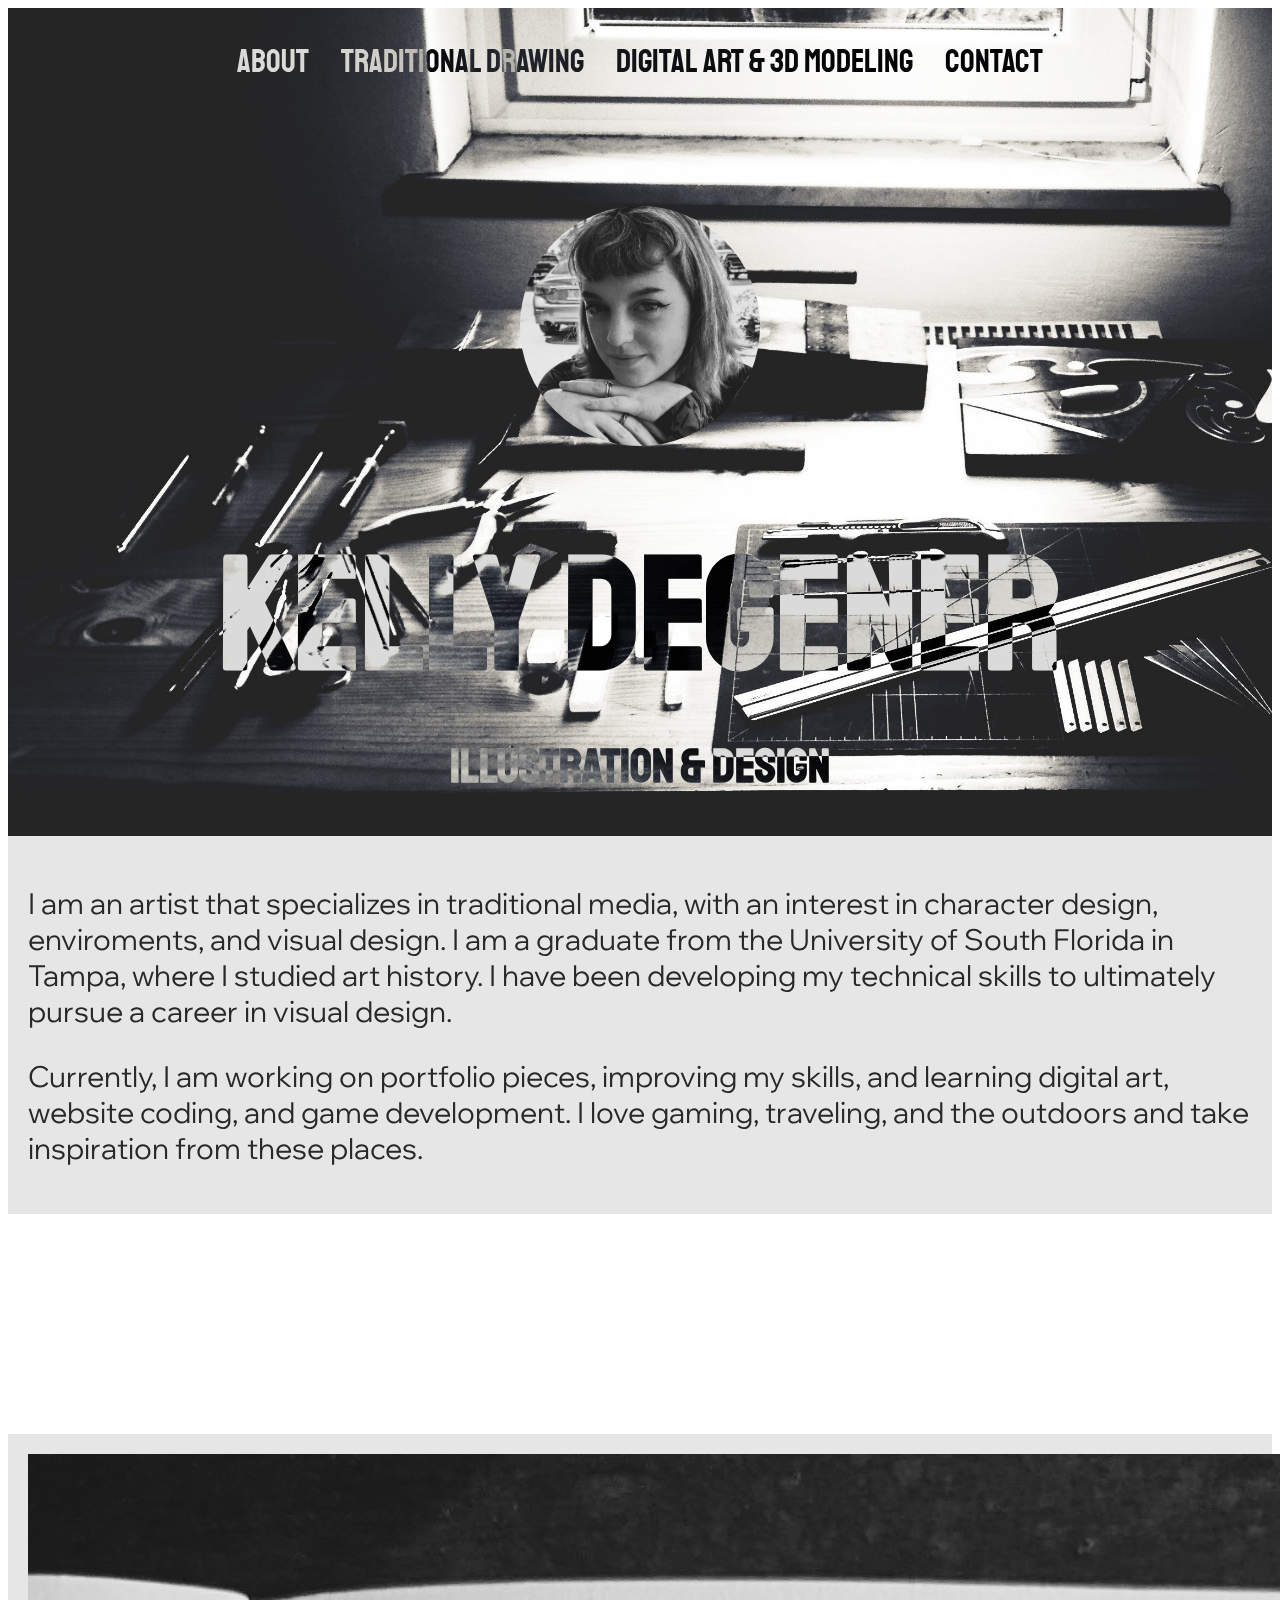
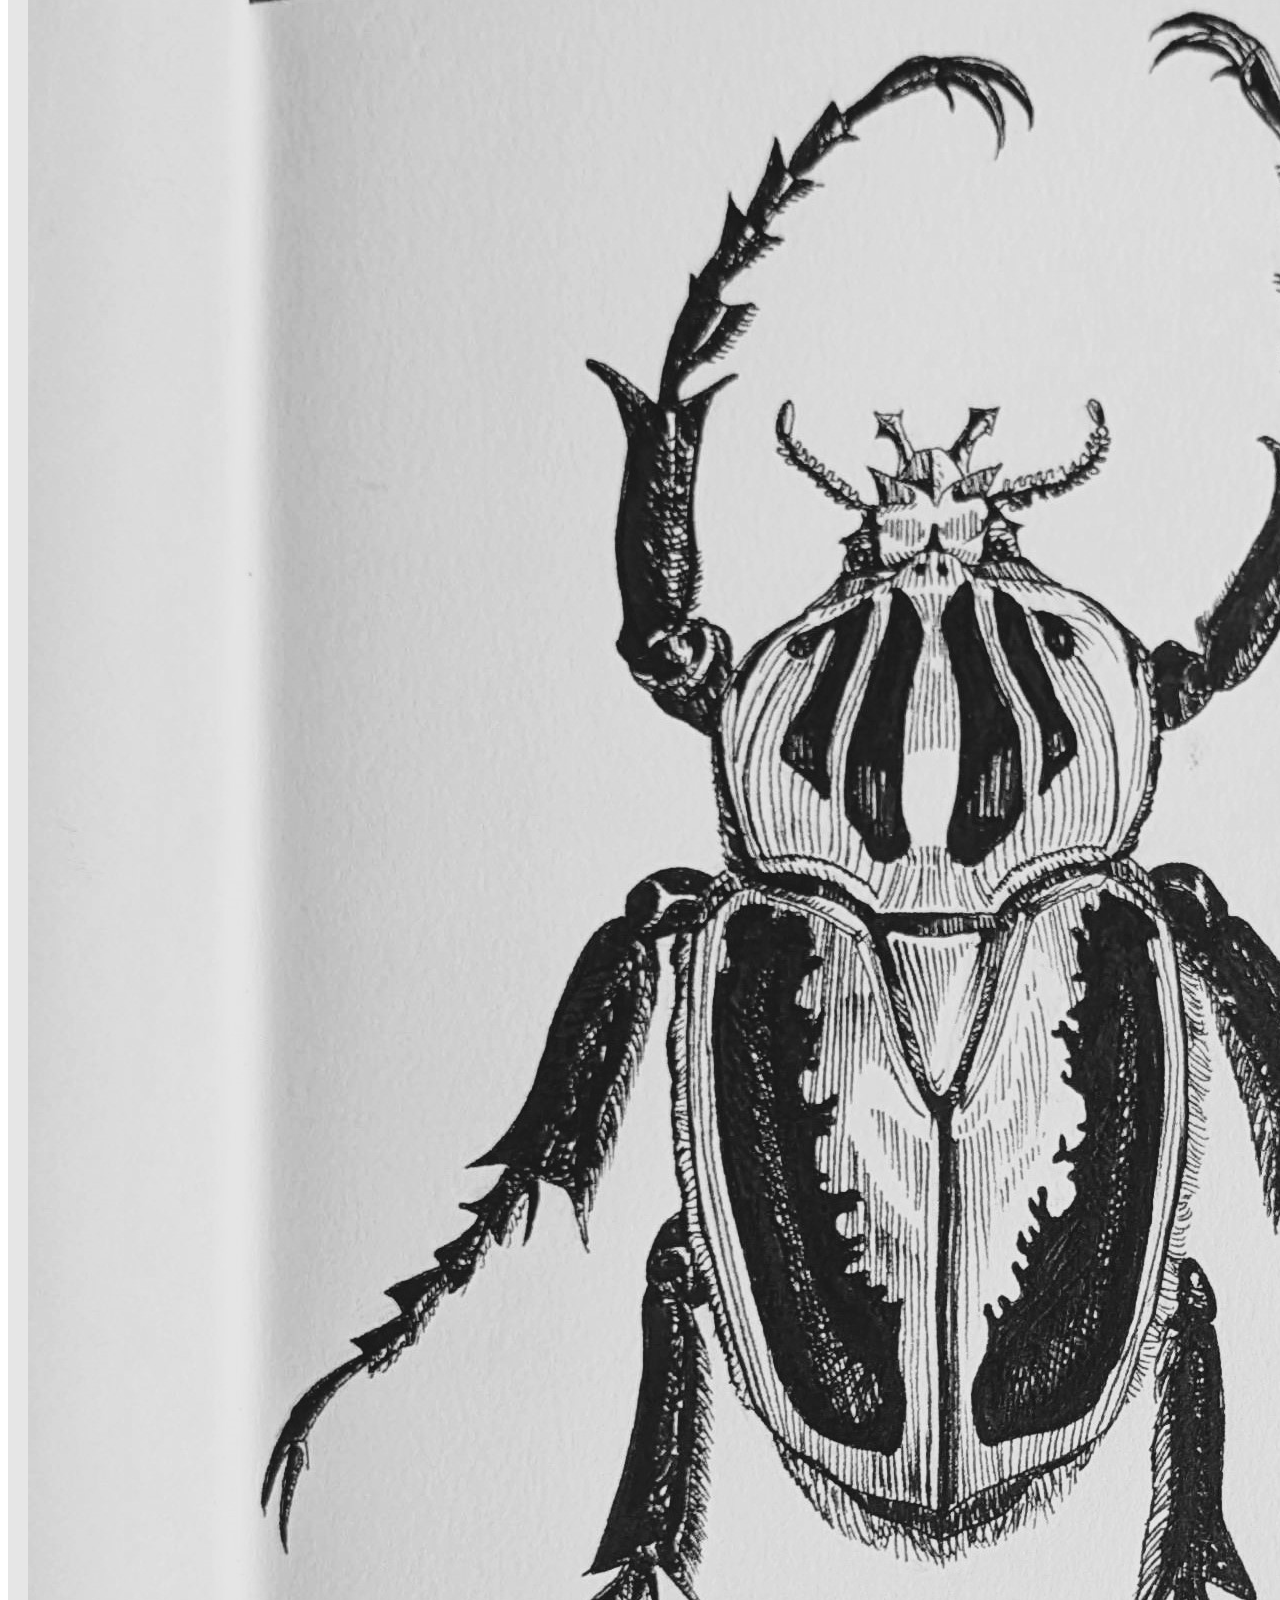
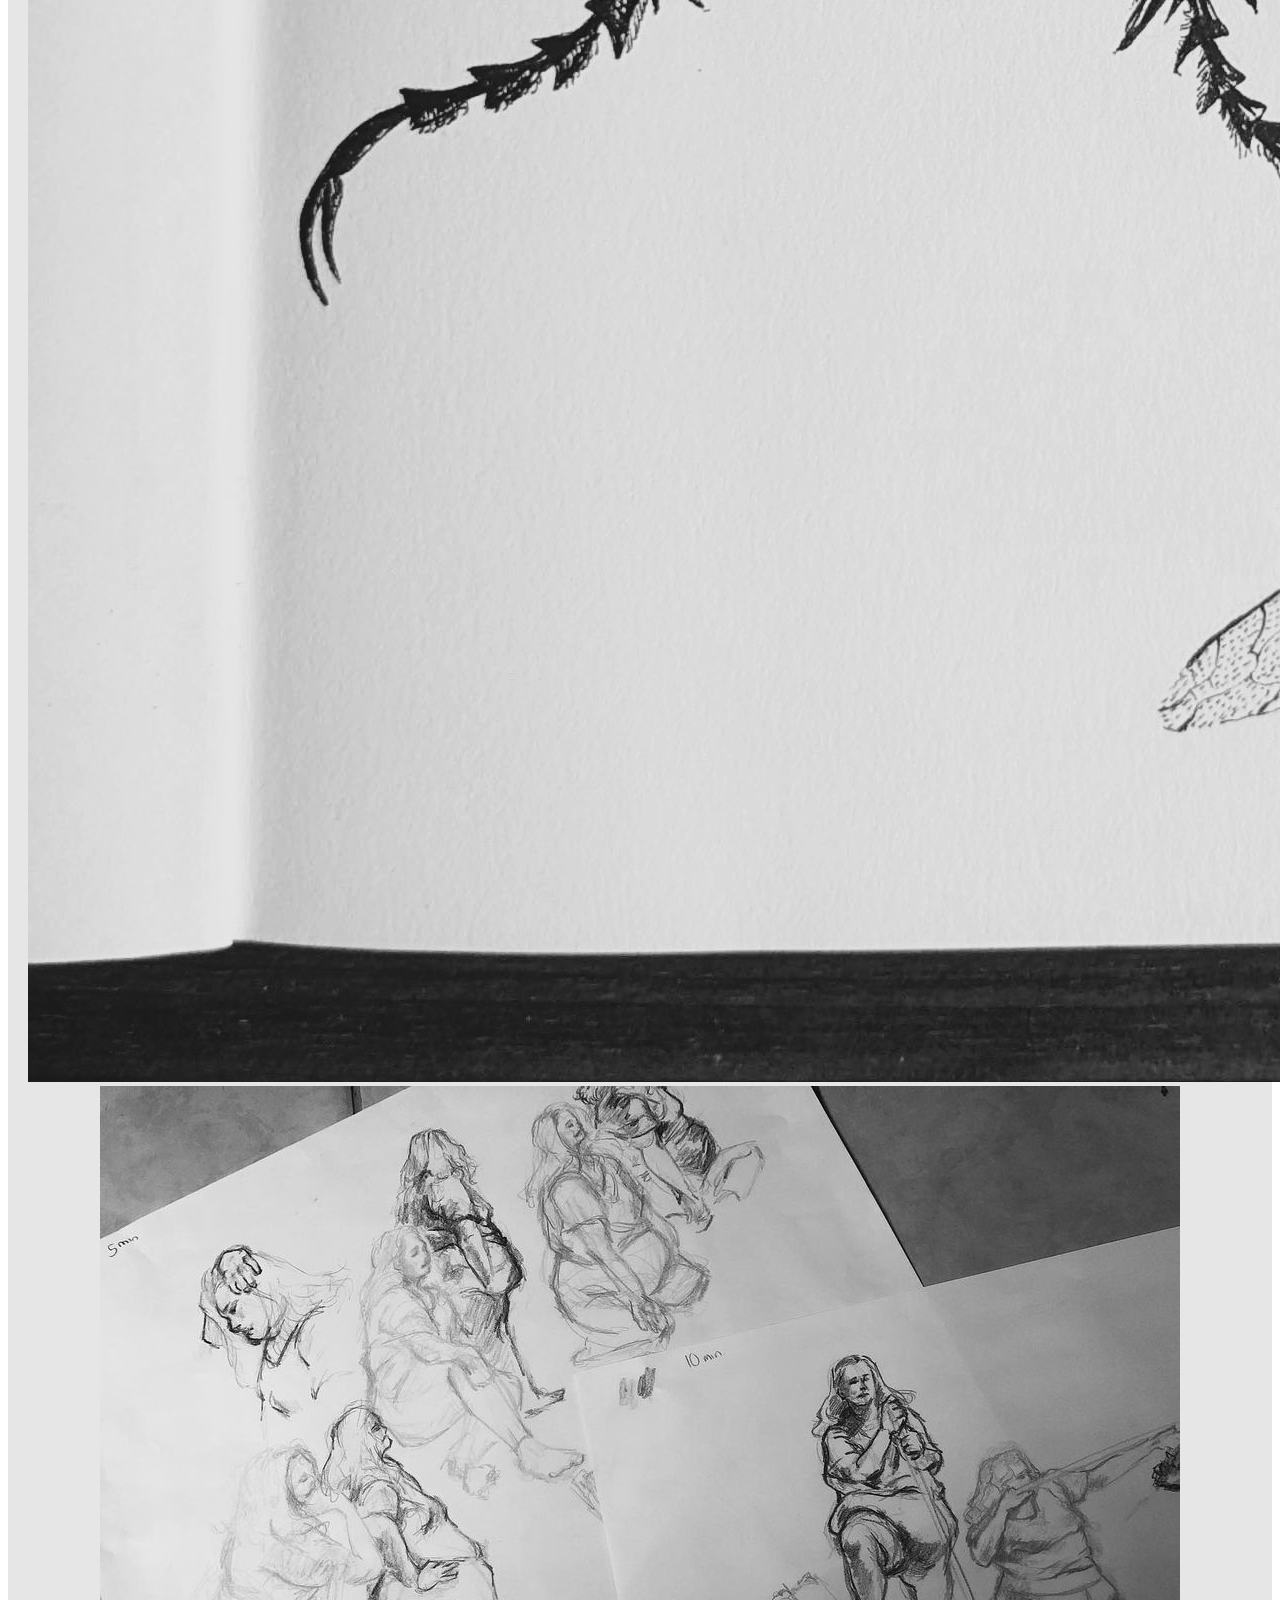
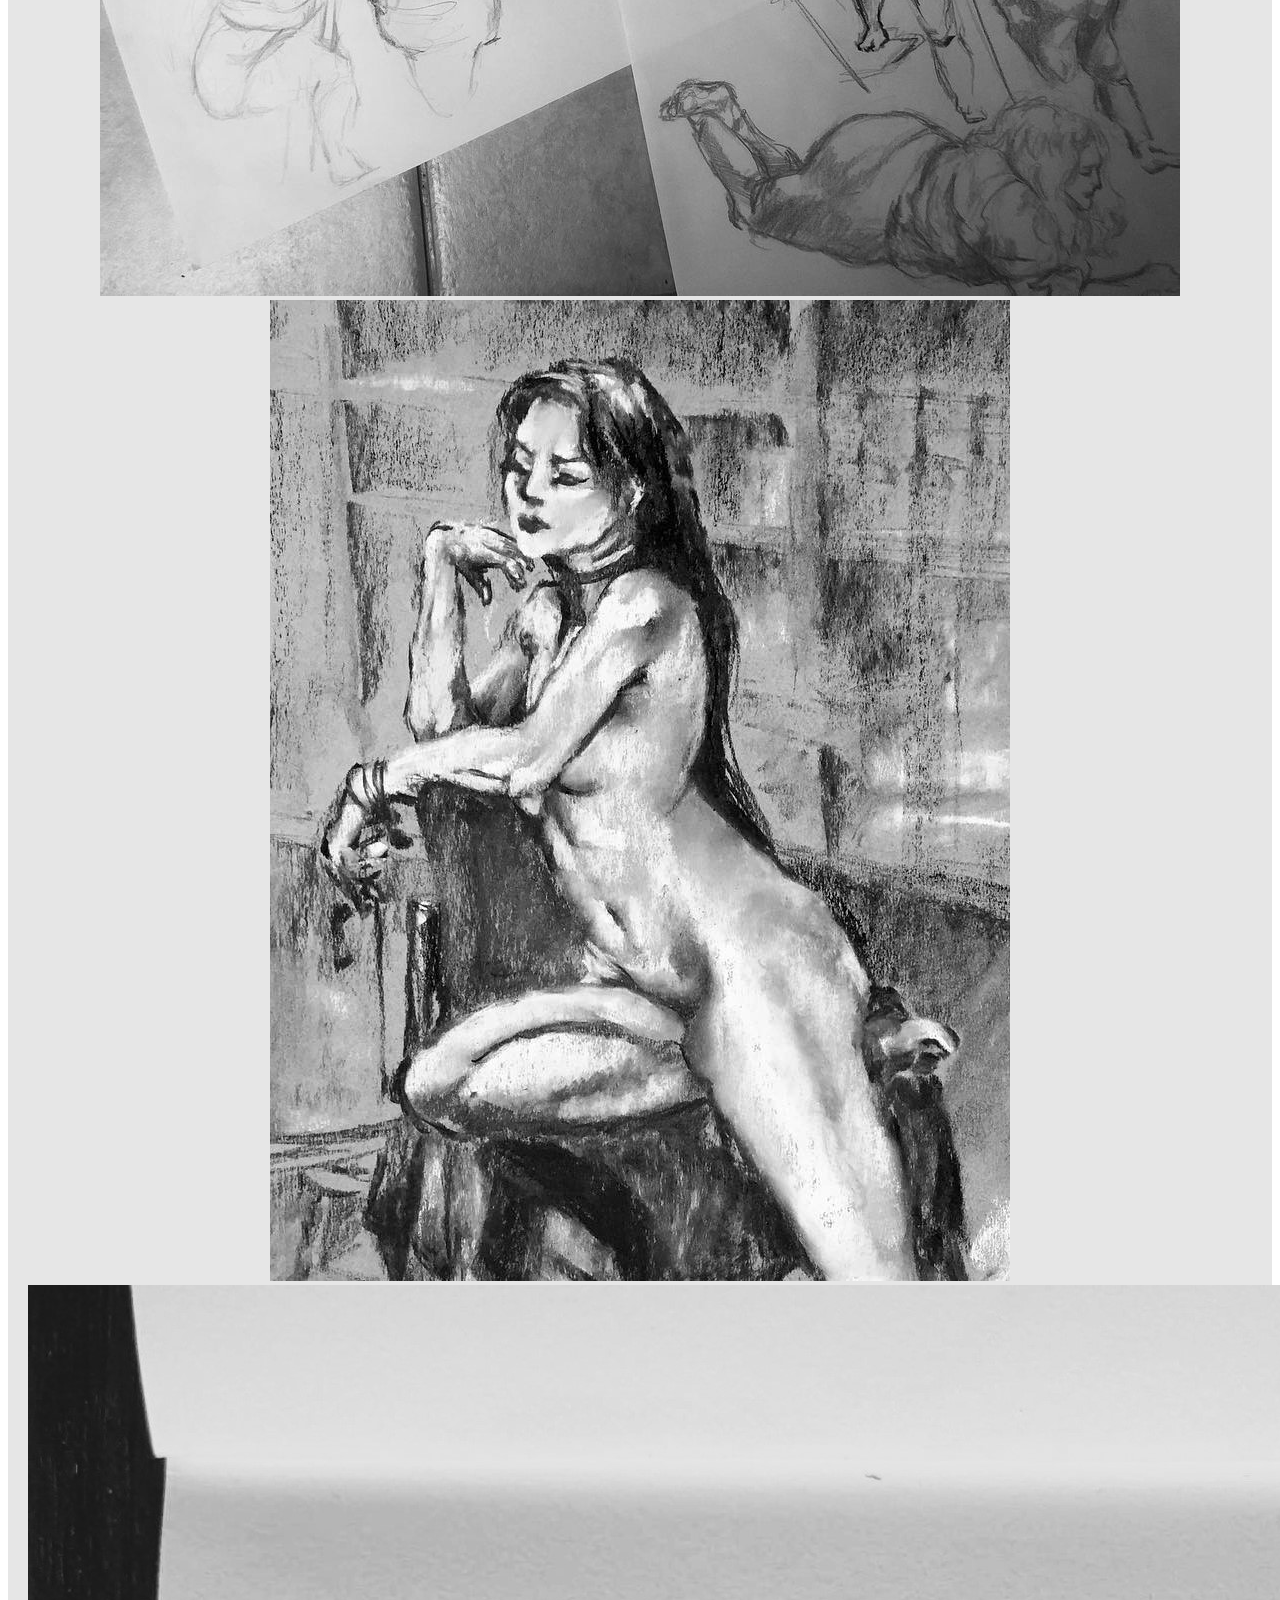
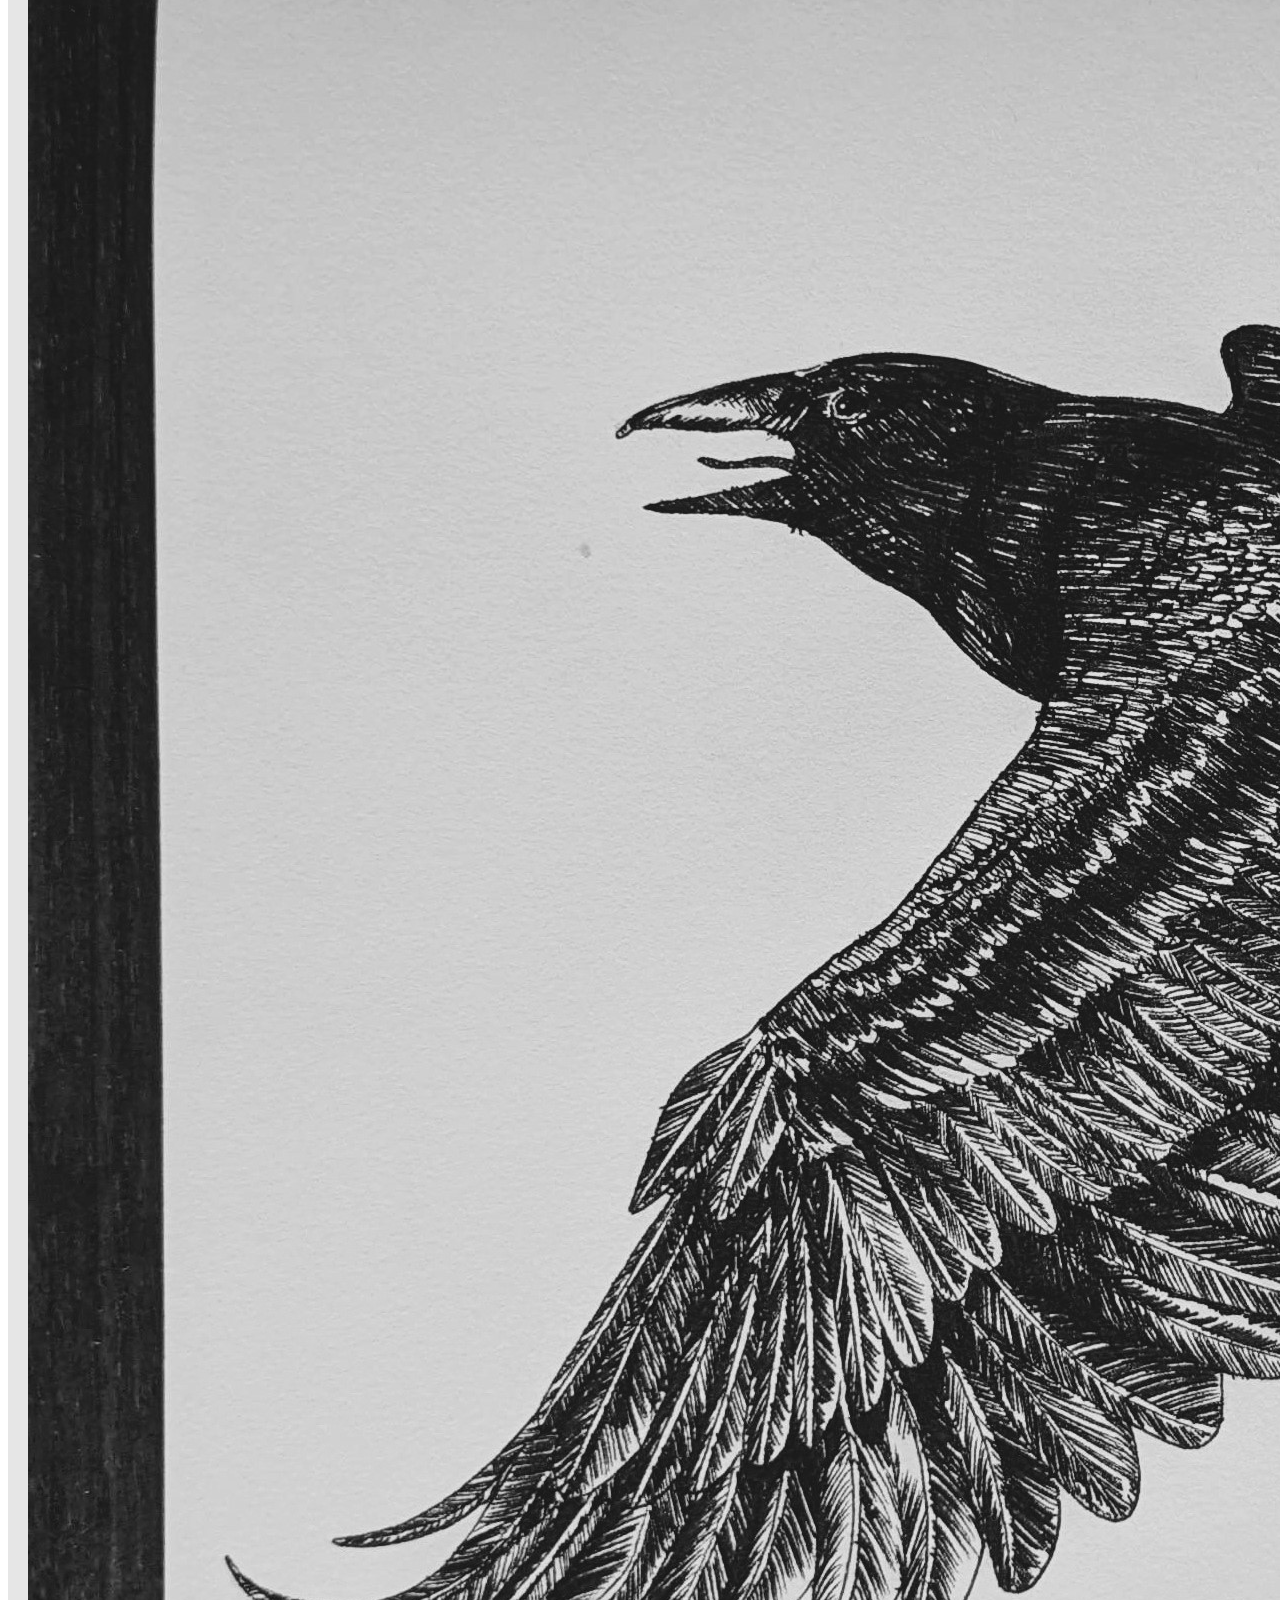
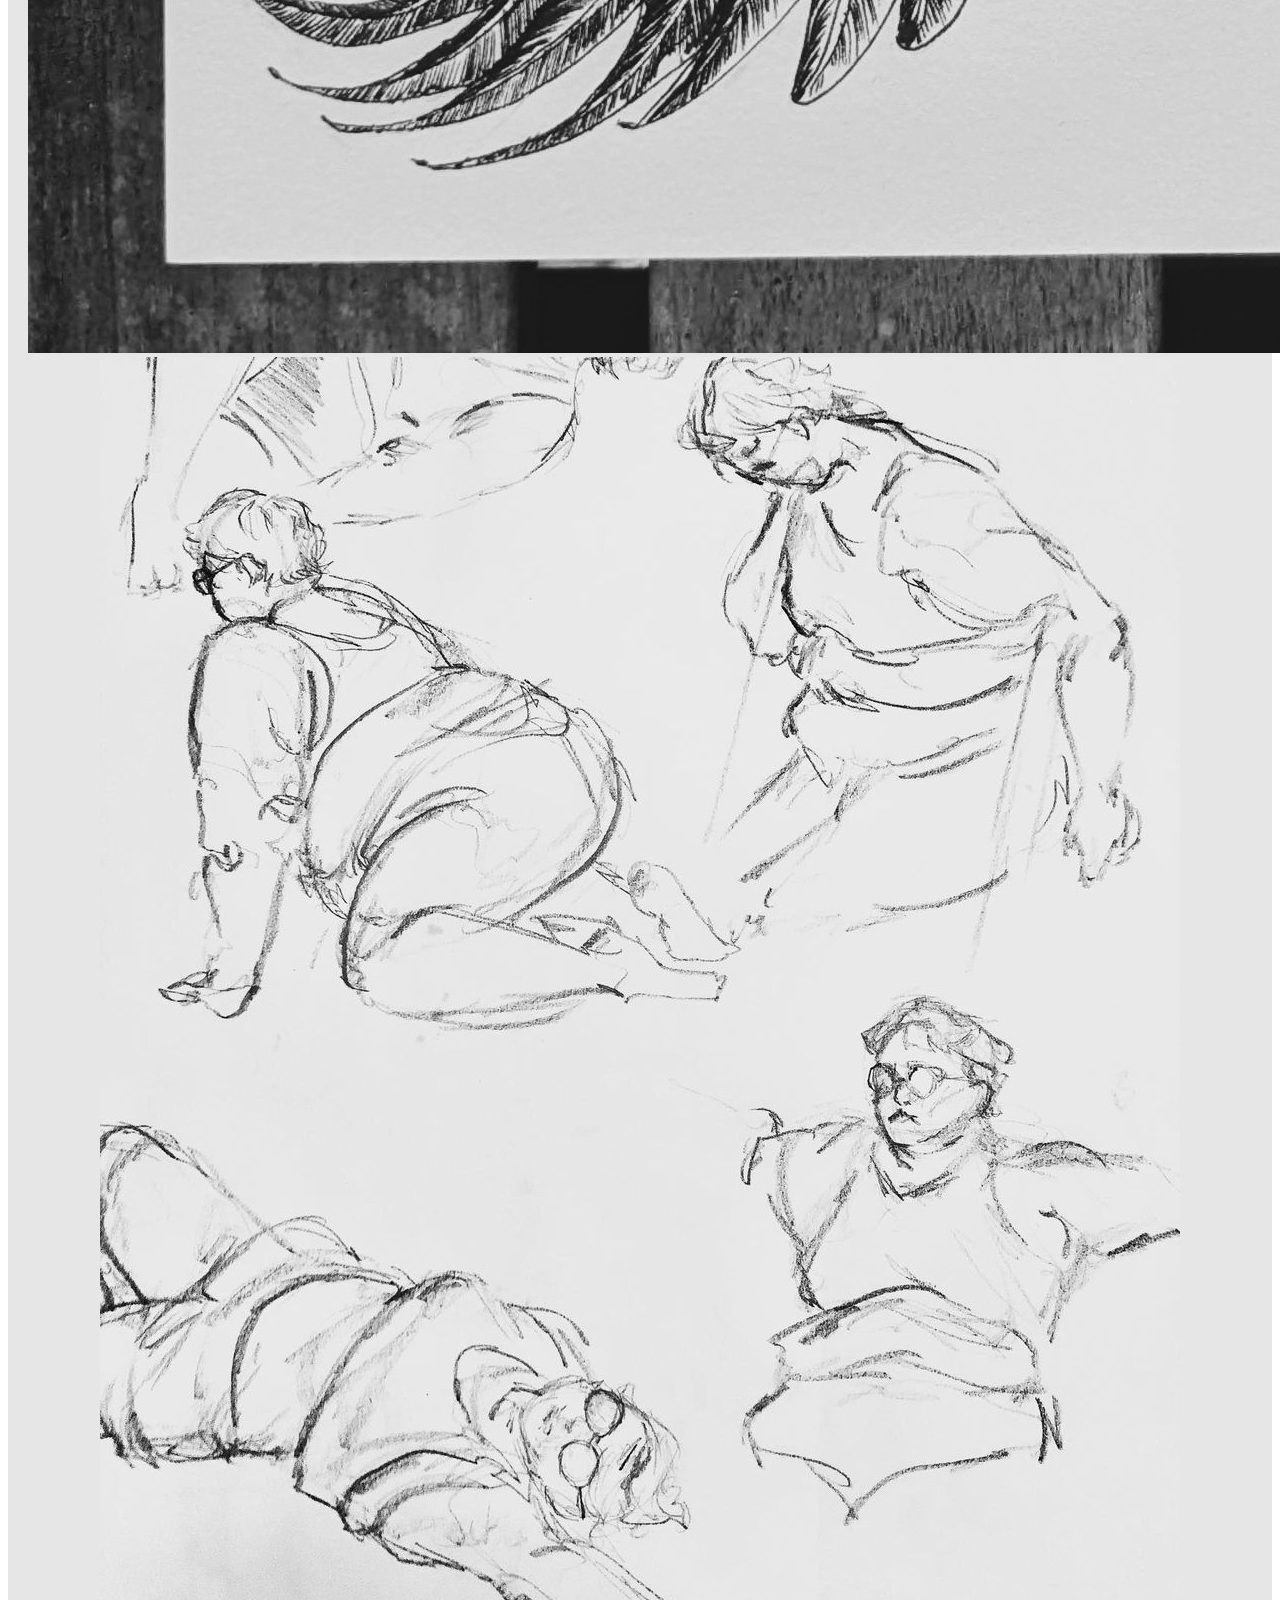
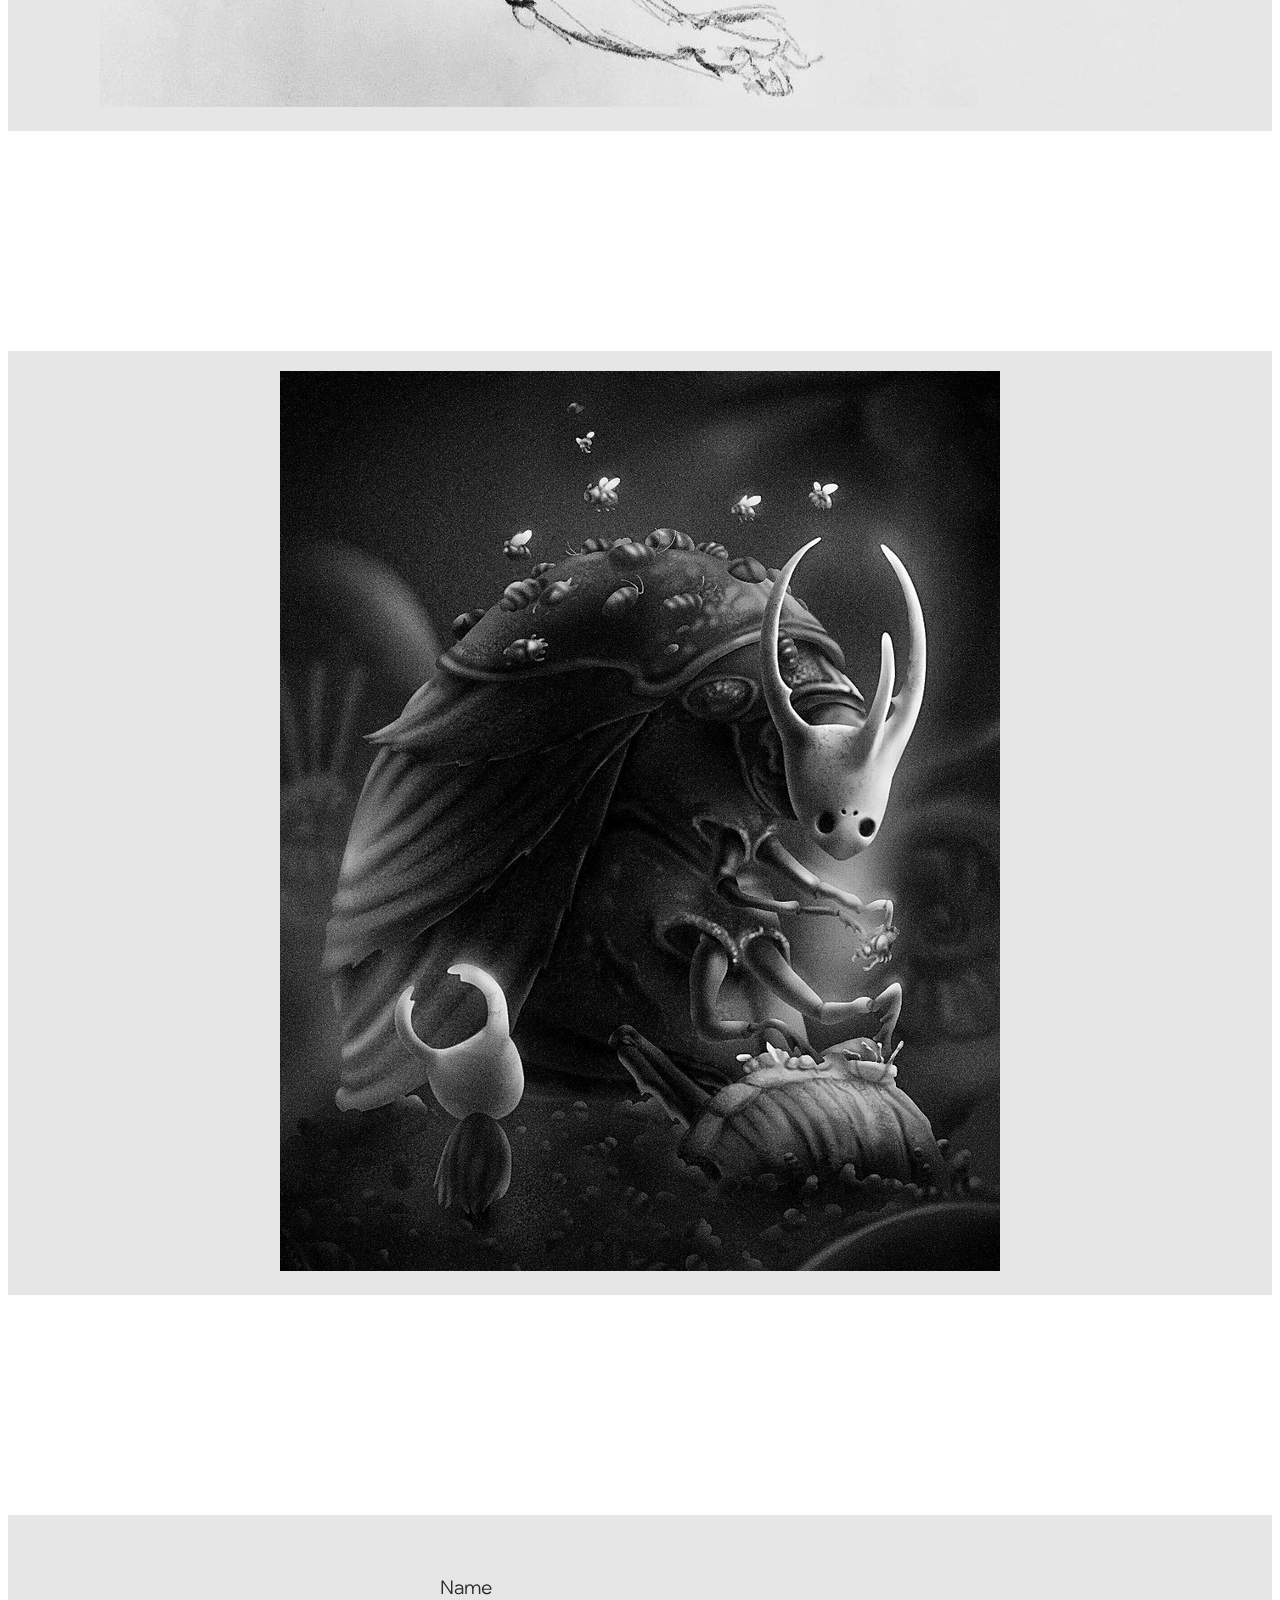
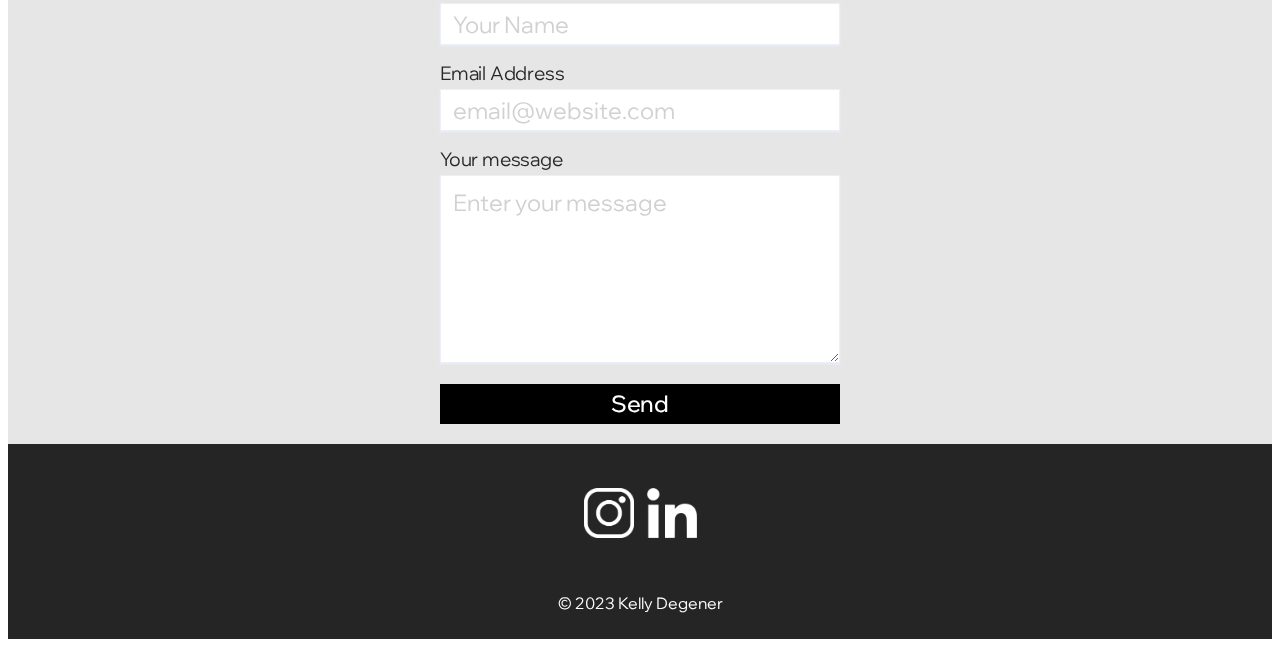
<file: index.html>
<!DOCTYPE html>
<html>

<head>
  <meta charset="utf-8">
  <meta name="viewport" content="width=device-width">
  <title>Kelly Degener</title>

  <link rel="icon" href="img/pencil-white.png">

  <link href="https://cdn.jsdelivr.net/npm/bootstrap@5.0.2/dist/css/bootstrap.min.css" rel="stylesheet"
    integrity="sha384-EVSTQN3/azprG1Anm3QDgpJLIm9Nao0Yz1ztcQTwFspd3yD65VohhpuuCOmLASjC" crossorigin="anonymous">
  <link rel="stylesheet" href="https://cdn.jsdelivr.net/npm/bootstrap-icons@1.3.0/font/bootstrap-icons.css">
  <link href="style.css" rel="stylesheet" type="text/css" />

  <meta name="google-site-verification" content="SzruBTkRp17gECX_FMm31K_Tj-kIAN_ih96fpSwcbhM" />

</head>

<body>

  <!-- Fonts -->
  <link rel="preconnect" href="https://fonts.googleapis.com">
  <link rel="preconnect" href="https://fonts.gstatic.com" crossorigin>
  <link href="https://fonts.googleapis.com/css2?family=Staatliches&family=Wix+Madefor+Display&display=swap"
    rel="stylesheet">

  <!-- Navigation -->
  <section id="navigation-section">
    <div class=navigationbuttons>
      <ul>
        <li><a href="#about-scroll">About</a></li>
        <li><a href="#traditional-drawing-scroll">Traditional Drawing</a></li>
        <li><a href="#digital-drawing-scroll">Digital Art & 3D Modeling</a> </li>
        <li><a href="#contact-scroll">Contact</a></li>
      </ul>
    </div>
  </section>


  <!-- Hero section -->
  <section id="hero-section">
    <img src="img/profile.jpg" id="profile-img">
    <div class=hero-text>
      <h1 id=about-scroll>Kelly Degener</h1>
      <h6>Illustration & Design</h6>
    </div>
  </section>


  <!-- Intro -->
  <section id="mission-section">
    <h3></h3>
    <div class="container">
      <div class="row">
        <div class="col-sm">
          <p>I am an artist that specializes in traditional media, with an interest in character design, enviroments,
            and visual design. I am a graduate from the University of South Florida in Tampa, where I studied art
            history. I have been developing my technical skills to ultimately pursue a career in visual design.</p>
        </div>
        <div class="col-sm">
          <p>Currently, I am working on portfolio pieces, improving my skills, and learning digital art, website coding, and game development. I love gaming, traveling, and the outdoors and take inspiration from these places.</p>
          </p>
        </div>
      </div>

  </section>

  <!-- Traditional Drawing section -->
  <section id="hero-section">
    <div class=hero-text>
      <h2 id=traditional-drawing-scroll>Traditional Drawing</h2>
    </div>
  </section>

  <!-- Gallery -->
  <section id="gallery-section">
    <div class="row">
      <div class="col-lg-4 col-md-12 mb-4 mb-lg-0">
        <img src="img/bug.jpg" class="w-100 shadow-1-strong rounded mb-4" alt="Pen and Ink of Two Bugs" />

        <!--
    <img
      src="img/port.jpg"
      class="w-100 shadow-1-strong rounded mb-4"
      alt="Self Portrait"
    />

-->

      </div>

      <div class="col-lg-4 mb-4 mb-lg-0">
        <img src="img/fig1.jpg" class="w-100 shadow-1-strong rounded mb-4" alt="Figure Drawings of a Woman" />


        <img src="img/woman.jpg" class="w-100 shadow-1-strong rounded mb-4" alt="Charcoal Drawing of a Woman" />


      </div>

      <div class="col-lg-4 mb-4 mb-lg-0">
        <img src="img/crow.jpg" class="w-100 shadow-1-strong rounded mb-4" alt="Pen and Ink of a Crow with Jewels" />

        <img src="img/fig3.jpg" class="w-100 shadow-1-strong rounded mb-4" alt="Figure Drawings of a Woman" />
      </div>
    </div>
  </section>


  <!-- Link to Page -->
  <!--
  <section id="more-section">
    <div class=navigationbuttons>
      <ul>
        <li><a href="TraditionalDrawing.html">Go To Page</a></li>
      </ul>
    </div>
  </section>  -->

  <!-- Digital Art & 3D Modeling section -->
  <section id="hero-section">
    <div class=hero-text>
      <h2 id=digital-drawing-scroll>Digital Art & 3D Modeling</h2>
    </div>
  </section>

  <!-- Link to Page -->
  <!--
  <section id="more-section">
    <div class=navigationbuttons>
      <ul>
        <li><a href="DigitalArt3D Modeling.html">Go To Page</a></li>
      </ul>
    </div>
  </section>  -->

  <!-- Gallery -->

  <section id="gallery-section">
    <div class="row">
      <div class="col-lg-4 col-md-12 mb-4 mb-lg-0">
        <!--
      <video class="img-fluid w-100 shadow-1-strong rounded mb-4" autoplay loop muted>
          <source src="img/video.mp4" type="video/mp4" />
        </video>
-->

        <!--
      <img
        src="img/placeholder.jpg"
        class="w-100 shadow-1-strong rounded mb-4"
        alt="Placeholder Image"
      />
-->

      </div>

      <div class="col-lg-4 mb-4 mb-lg-0">
        <img src="img/hollowknight.jpg" class="w-100 shadow-1-strong rounded mb-4"
          alt="Digital ReDrawing of Concept Art from Hollow Knight" />

      </div>

      <!--    
    <div class="col-lg-4 mb-4 mb-lg-0">
      <img
        src="img/placeholder.jpg"
        class="w-100 shadow-1-strong rounded mb-4"
        alt="Placeholder Image"
      />
  
      <img
        src="img/placeholder.jpg"
        class="w-100 shadow-1-strong rounded mb-4"
        alt="Placeholder Image"
      />
-->
    </div>
    </div>
  </section>

  <!-- Contact section -->
  <section id="hero-section">
    <div class=hero-text>
      <h2 id=contact-scroll>Contact</h2>
    </div>
  </section>

  <!-- Formcarry -->
  <section id="mission-section">
    <section class="formcarry-container">
      <form action="https://formcarry.com/s/763Dho4J8G" method="POST" target="_blank" enctype="multipart/form-data">

        <div class="formcarry-block">
          <label for="fc-generated-1-name">Name</label>
          <input type="text" name="name" id="fc-generated-1-name" placeholder="Your Name" />
        </div>

        <div class="formcarry-block">
          <label for="fc-generated-1-email">Email Address</label>
          <input type="email" name="email" id="fc-generated-1-email" placeholder="email@website.com" />
        </div>

        <div class="formcarry-block">
          <label for="fc-generated-1-message">Your message</label>
          <textarea name="message" name="message" id="fc-generated-1-message"
            placeholder="Enter your message"></textarea>
        </div>

        <div class="formcarry-block">
          <button type="submit">Send</button>
        </div>

      </form>
    </section>
    </div>
    </div>
    </div>
    </div>
  </section>



  <!-- External Links Section -->
  <section id="contact-section">
    <h3></h3>
    <a href="https://www.instagram.com/kellydegener/?hl=en"><img src="img/insta.png"></a>
    <a href="https://www.linkedin.com/in/kelly-degener-41349015b/"><img src="img/linkd.png"></a>
  </section>

  <!-- Footer section -->
  <section id="copyright-section">
    <p>© 2023 Kelly Degener</p>
  </section>

  <!-- Bootstrap Script-->
  <script src="https://cdn.jsdelivr.net/npm/bootstrap@5.0.2/dist/js/bootstrap.bundle.min.js"
    integrity="sha384-MrcW6ZMFYlzcLA8Nl+NtUVF0sA7MsXsP1UyJoMp4YLEuNSfAP+JcXn/tWtIaxVXM"
    crossorigin="anonymous"></script>
</body>

</html>
</file>
<file: style.css>
* {
  font-family: 'Wix Madefor Display', sans-serif;
  scroll-behavior: smooth;
}

::selection {
   color: white;
   background: #f39011;
}

#navigation-section {
    background-image: url("img/bgr.jpg");
    background-size: cover;
    background-attachment: fixed;
    background-color: #252525;
    color: rgb(255, 255, 255);
    padding: clamp(20px, 5vh, 0px) 0;
    min-width: 1000px;
  }


  ul {
    list-style-type: none;
    margin: 0;
    padding: 0;
    overflow: hidden;
  }
  
  li {
    float: left;
  }

  .navigationbuttons {
  	display: table;
  	margin: 0 auto;
  }
  
  li a {
    display: block;
    color: #ffffff;
    text-align: center;
    padding: 14px 16px;
    text-decoration: none;
    font-size: 2em;
    transform: brightness(100%);
    transition: transform 0.3s ease-in-out;
    mix-blend-mode: difference;
    font-family: 'Staatliches', cursive;
  }
  
  li a:hover {
    transform: scale(100%);
    transition: transform 0.1s ease-in-out;
    filter: brightness(85%);
    color: #cdcdcd;
  }

#hero-section {
    background-image: url("img/bgr.jpg");
    background-size: cover;
    background-attachment: fixed;
    background-color: #252525;
    color: rgb(255, 255, 255);
    padding: clamp(20px, 5vh, 0px) 0;
    min-width: 1000px;
  }

#profile-img {
    margin: clamp(10px, 10vh, 1000px) auto;
    display: block;
    text-align: center;
    border-radius: 100%;
    transform: scale(120%);
    transition: transform 0.3s ease-in-out;
    height: clamp(200px, 20vh, 200px);
    width: clamp(200px, 20vh, 200px);
  }

#hero-section h1, h2, h6 {
    text-align: center;
    margin: 20px;
    min-width: 1000px;
    mix-blend-mode: difference;
    font-family: 'Staatliches', cursive;
  }

  h1 {
    font-size: 10em;
  }

  h2 {
    font-size: 7em;
  }

  h6 {
    font-size: 3em;
  }

#mission-section img {
    height: 100%;
    width: 100%;
    overflow: hidden;
    border-radius: 0px;
    object-fit: cover;
    object-position: bottom;
    max-height: 450px;
    max-width: 450px;
  }

#mission-section {
    color: rgb(40, 40, 40);
    background-color: #e6e6e6;
    padding: 20px;
    margin: 0px;
    min-width: 1000px;
  }

#mission-section p {
    font-size: 1.8em;
  }

#skills-section {
    color: rgb(40, 40, 40);
    background-color: #e6e6e6;
    padding: 20px;
    margin: 0px;
    text-align: center;
    min-width: 1000px;
  }

#skills-section p {
    font-size: 130%;
  }

  .skills-container {
    display: inline-block;
  }

  .skills-hover {
    opacity: 0;
  }

  .text {
    font-family: 'Staatliches', cursive;
    font-size: 200%;
    position: relative;
    bottom: 20px;
  }

  .skills-container:hover .skills-hover {
    opacity: 1;
  }

  .skills-container img {
    height: clamp(100px, 15vh, 200px);
    width: clamp(100px, 15vh, 200px);
    filter: grayscale(100%);
    margin: 10px;
    transition: transform 0.2s ease-in-out;
  }

  .skills-container:hover img {
    filter: grayscale(30%);
    transform: translate(0, -7px);
    transition: transform 0.2s ease-in-out;
  }

#inspiration-section {
    color: rgb(40, 40, 40);
    background-color: #e6e6e6;
    padding: 20px;
    margin: 0px;
    min-width: 1000px;
  }

#contact-section {
    color: white;
    background-color: #252525;
    padding: 20px;
    margin: 0px;
    text-align: center;
    min-width: 1000px;
  }

#contact-section img {
    height: clamp(25px, 15vh, 50px);
    width: clamp(25px, 15vh, 50px);
    margin: 5px;
    filter: brightness(100%);
    transition: transform 0.1s ease-in-out;
  }

#contact-section img:hover {
    transform: scale(98%);
    transition: transform 0.1s ease-in-out;
    filter: brightness(85%);
  }

#copyright-section {
    color: white;
    background-color: #252525;
    padding: 10px;
    text-align: center;
    min-width: 1000px;
  }

  .hr1 {
    color: rgb(40, 40, 40);
    background-color: #e6e6e6;
  }

  .hr2 {
    color: white;
    background-color: #252525;
  }

#gallery-section {
  text-align: center;
    background-color: #e6e6e6;
    padding: 20px;
    margin: 0px;
    min-width: 1000px;
}

#gallery-section img{
    filter: grayscale(100%);
    transition: .5s ease-in-out;
  }

/*
  #gallery-section img:hover{
    filter: grayscale(0%);
    transition: .5s ease-in-out;
  }
*/

#more-section {
    color: rgb(40, 40, 40);
    background-color: #e6e6e6;
    padding: 20px;
    margin: 0px;
    text-align: center;
    min-width: 1000px;
    font-size: 150%;
  }

/* CONTACT SHEET FIELDS */
          .formcarry-container {
            box-sizing: border-box;
            margin: 40px auto 0 auto;
            padding: 0;
            font-family: 'Wix Madefor Display', sans-serif;
            font-size: 1.2em;
            font-weight: 400;
            line-height: 24px;
            letter-spacing: -0.01em;
      
            width: 400px;
      
            --fc-border-color: #ECEFF9;
            --fc-normal-text-color: #252525;
            --fc-normal-placeholder-color: #d1d1d1;
      
            --fc-primary-color-hue: 0;
            --fc-error-color-hue: 0;
            --fc-primary-hsl: var(--fc-primary-color-hue), 70%, 0%;
            --fc-error-hsl: var(--fc-error-color-hue), 100%, 0%;
      
            --fc-field-hover-bg-color: #F7F9FC;
            --fc-border-hover-color: #DDE0EE;
            --fc-field-hover-text-color: #d1d1d1;
            --fc-border-active-color: #252525;
          }
      
          .formcarry-container * {
            box-sizing: border-box;
          }
      
          .formcarry-container label {
            display: block;
            cursor: pointer;
          }
      
          .formcarry-container .formcarry-block:not(:first-child) {
            margin-top: 16px;
          }
          
          .formcarry-container input,
          .formcarry-container textarea,
          .formcarry-container select {
            margin-top: 4px;
            width: 100%;
            height: 42px;
            border: 1px solid var(--fc-border-color);
            box-shadow: 0 1px 2px var(--fc-border-color);
            color: var(--fc-normal-text-color);
            border-radius: 0px;
            padding: 8px 12px;
            
            font-family: 'Wix Madefor Display', sans-serif;
            font-size: 1.2em;
            transition: 125ms background, 125ms color, 125ms box-shadow;
          }
      
          .formcarry-container textarea{
            min-height: 188px;
            max-width: 100%;
            padding-top: 12px;
          }
      
          .formcarry-container input::placeholder,
          .formcarry-container textarea::placeholder,
          .formcarry-container select::placeholder {
            color: var(--fc-normal-placeholder-color);
          }
      
          .formcarry-container input:hover,
          .formcarry-container textarea:hover,
          .formcarry-container select:hover {
            border-color: var(--fc-border-hover-color);
            background-color: var(--fc-field-hover-bg-color);
          }
      
          .formcarry-container input:hover::placeholder,
          .formcarry-container textarea:hover::placeholder,
          .formcarry-container select:hover::placeholder {
            color: var(--fc-field-hover-text-color);
          }
      
          .formcarry-container input:focus,
          .formcarry-container textarea:focus,
          .formcarry-container select:focus {
            background-color: #fff;
            border: 2px solid hsl(var(--fc-primary-hsl));
            box-shadow: hsla(var(--fc-primary-hsl), 8%) 0px 0px 0px 3px;
            outline: none;
          }
      
          .formcarry-container input:focus,
          .formcarry-container select:focus {
            padding: 8px 11px;
          }
      
          .formcarry-container textarea:focus {
            padding: 11px;
          }
      
          .formcarry-container select {
            background-image: url("data:image/svg+xml,%3Csvg width='24' height='24' viewBox='0 0 24 24' fill='none' xmlns='http://www.w3.org/2000/svg'%3E%3Cpath d='M11.9997 14.5001L8.46387 10.9642L9.64303 9.78589L11.9997 12.1434L14.3564 9.78589L15.5355 10.9642L11.9997 14.5001Z' fill='%236C6F93'/%3E%3C/svg%3E%0A");
            background-size: 24px 24px;
            background-position: 98%;
            background-repeat: no-repeat;
            appearance: none;
            -webkit-appearance: none;
          }
      
          .formcarry-container button {
            font-family: 'Wix Madefor Display', sans-serif;
            font-weight: 500;
            font-size: 1.2em;
            letter-spacing: -0.02em;
            height: 40px;
            line-height: 24px;
            width: 100%;
            border: 0;
            border-radius: 0px;
            box-sizing: border-box;
            background-color: hsla(var(--fc-primary-hsl));
            color: white;
            cursor: pointer;
            box-shadow: 0 0 0 0 transparent;
            
            transition: 125ms all;
          }
          
          .formcarry-container button:hover {
            background: linear-gradient(0deg, rgba(0, 0, 0, 0.1), rgba(0, 0, 0, 0.1)), hsla(var(--fc-primary-hsl));
          }
          
          .formcarry-container button:focus {
            background: linear-gradient(0deg, rgba(0, 0, 0, 0.2), rgba(0, 0, 0, 0.2)), hsla(var(--fc-primary-hsl));
            border-inline: 1px solid inline rgba(255, 255, 255, 0.6);
            box-shadow: 0px 0px 0px 3px rgba(var(--fc-primary-hsl), 12%);
          }
      
          .formcarry-container button:active {
            background: linear-gradient(0deg, rgba(0, 0, 0, 0.2), rgba(0, 0, 0, 0.2)), hsla(var(--fc-primary-hsl));
          }
      
          .formcarry-container button:disabled {
            background-color: hsla(var(--fc-primary-hsl), 40%);
            cursor: not-allowed;
          }
      
          .formcarry-container input:focus:required:invalid,
          .formcarry-container input:focus:invalid, 
          .formcarry-container select:focus:required:invalid,
          .formcarry-container select:focus:invalid
          {
            
            border-color: hsl(var(--fc-error-hsl));
            box-shadow: 0px 0px 0px 3px hsla(var(--fc-error-hsl), 12%);
          }

          #fc-notice {
            font-weight: 400;
            font-size: 14px;
            line-height: 24px;
            letter-spacing: -0.01em;
            text-decoration: none;
            color: #8f8f8f;

            display: flex;
            align-items: center;
            justify-content: center;
            gap: 4px;
            margin-top: 24px;
          }
/* CONTACT SHEET END */
</file>
